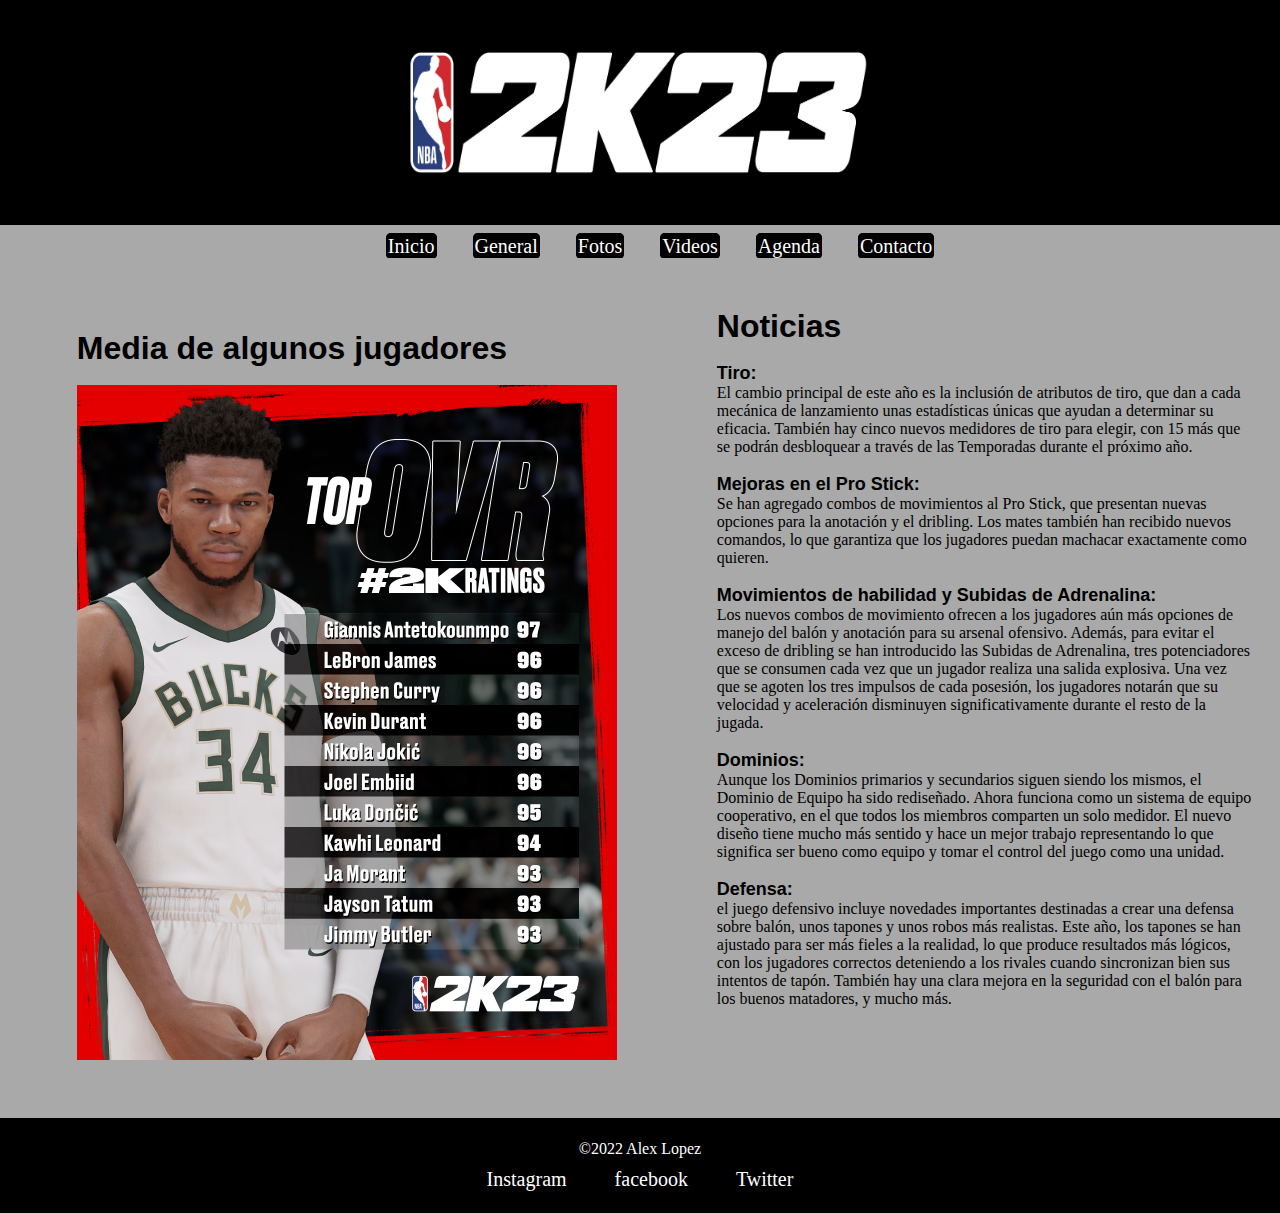
<file: index.html>
<!DOCTYPE html>
<html lang="es">
    <head>
        <title>NBA2K23</title>
        <meta charset="UTF-8">
        <meta name="author" content="Alex Lopez">
        <meta name="description" content="NBA 2K23">
        <meta name="keywords" content="NBA2K23">
        <link rel="stylesheet" type="text/css" href="./css/common.css">
        <link rel="stylesheet" type="text/css" href="./css/index.css">
    </head>
    <body>
        <header class="col-12">
            
        </header>

        <nav class="col-12">
            <ul>
            <li><a class="nav" href="./index.html">Inicio</a></li>
            <li><a class="nav"  href="./web/general.html">General</a></li>
            <li><a class="nav"  href="./web/fotos.html">Fotos</a></li>
            <li><a class="nav"  href="./web/video.html">Videos</a></li>
            <li><a class="nav"  href="./web/agenda.html">Agenda</a></li>
            <li><a class="nav" href="./web/contacto.html">Contacto</a></li>
            </ul> 
        </nav>

            <main>

            <aside class="col-12 col-lg-6">
                <h2>Media de algunos jugadores</h2>
                <br>
                <img src="./img/img_medias.jpg_large" alt="medias de Jugadores">
            </aside>

            <article class="col-12 col-lg-6">
                <h2>Noticias</h2>
                <br>
                <section>
                <h3>Tiro:</h3>
                <p>El cambio principal de este año es la inclusión de atributos de tiro, que dan a cada mecánica de lanzamiento unas estadísticas únicas que ayudan a determinar su eficacia. También hay cinco nuevos medidores de tiro para elegir, con 15 más que se podrán desbloquear a través de las Temporadas durante el próximo año.</p>
                </section>
                <br>
                <section>
                <h3>Mejoras en el Pro Stick:</h3>
                <p>Se han agregado combos de movimientos al Pro Stick, que presentan nuevas opciones para la anotación y el dribling. Los mates también han recibido nuevos comandos, lo que garantiza que los jugadores puedan machacar exactamente como quieren.</p>
                </section>
                <br>
                <section>
                <h3>Movimientos de habilidad y Subidas de Adrenalina:</h3>
                <p>Los nuevos combos de movimiento ofrecen a los jugadores aún más opciones de manejo del balón y anotación para su arsenal ofensivo. Además, para evitar el exceso de dribling se han introducido las Subidas de Adrenalina, tres potenciadores que se consumen cada vez que un jugador realiza una salida explosiva. Una vez que se agoten los tres impulsos de cada posesión, los jugadores notarán que su velocidad y aceleración disminuyen significativamente durante el resto de la jugada.</p>    
                </section>
                <br>
                <section>
                <h3>Dominios:</h3>
                <p>Aunque los Dominios primarios y secundarios siguen siendo los mismos, el Dominio de Equipo ha sido rediseñado. Ahora funciona como un sistema de equipo cooperativo, en el que todos los miembros comparten un solo medidor. El nuevo diseño tiene mucho más sentido y hace un mejor trabajo representando lo que significa ser bueno como equipo y tomar el control del juego como una unidad.</p>
                </section>
                <br>
                <section>
                <h3>Defensa:</h3>
                <p>el juego defensivo incluye novedades importantes destinadas a crear una defensa sobre balón, unos tapones y unos robos más realistas. Este año, los tapones se han ajustado para ser más fieles a la realidad, lo que produce resultados más lógicos, con los jugadores correctos deteniendo a los rivales cuando sincronizan bien sus intentos de tapón. También hay una clara mejora en la seguridad con el balón para los buenos matadores, y mucho más.</p>    
                </section>
                <br>
            </article>

           
            </main>

            <footer class="col-12">
                <p>&#169;2022 Alex Lopez</p>
                <a class="footer" href="https://www.instagram.com/nba2k/" target="_blank">Instagram</a>
                <a class="footer" href="https://es-la.facebook.com/2KGamesAsia/" target="_blank">facebook</a>
                <a class="footer" href="https://www.google.com/url?sa=t&rct=j&q=&esrc=s&source=web&cd=&ved=2ahUKEwjUgcahvb_6AhUC04UKHXhHDwIQ6F56BAgJEAE&url=https%3A%2F%2Ftwitter.com%2FNBA2K%3Fref_src%3Dtwsrc%255Egoogle%257Ctwcamp%255Eserp%257Ctwgr%255Eauthor&usg=AOvVaw01wiUWWlbplTkBnt3sFo07" target="_blank">Twitter</a>
            </footer>
    </body>
</html>
</file>
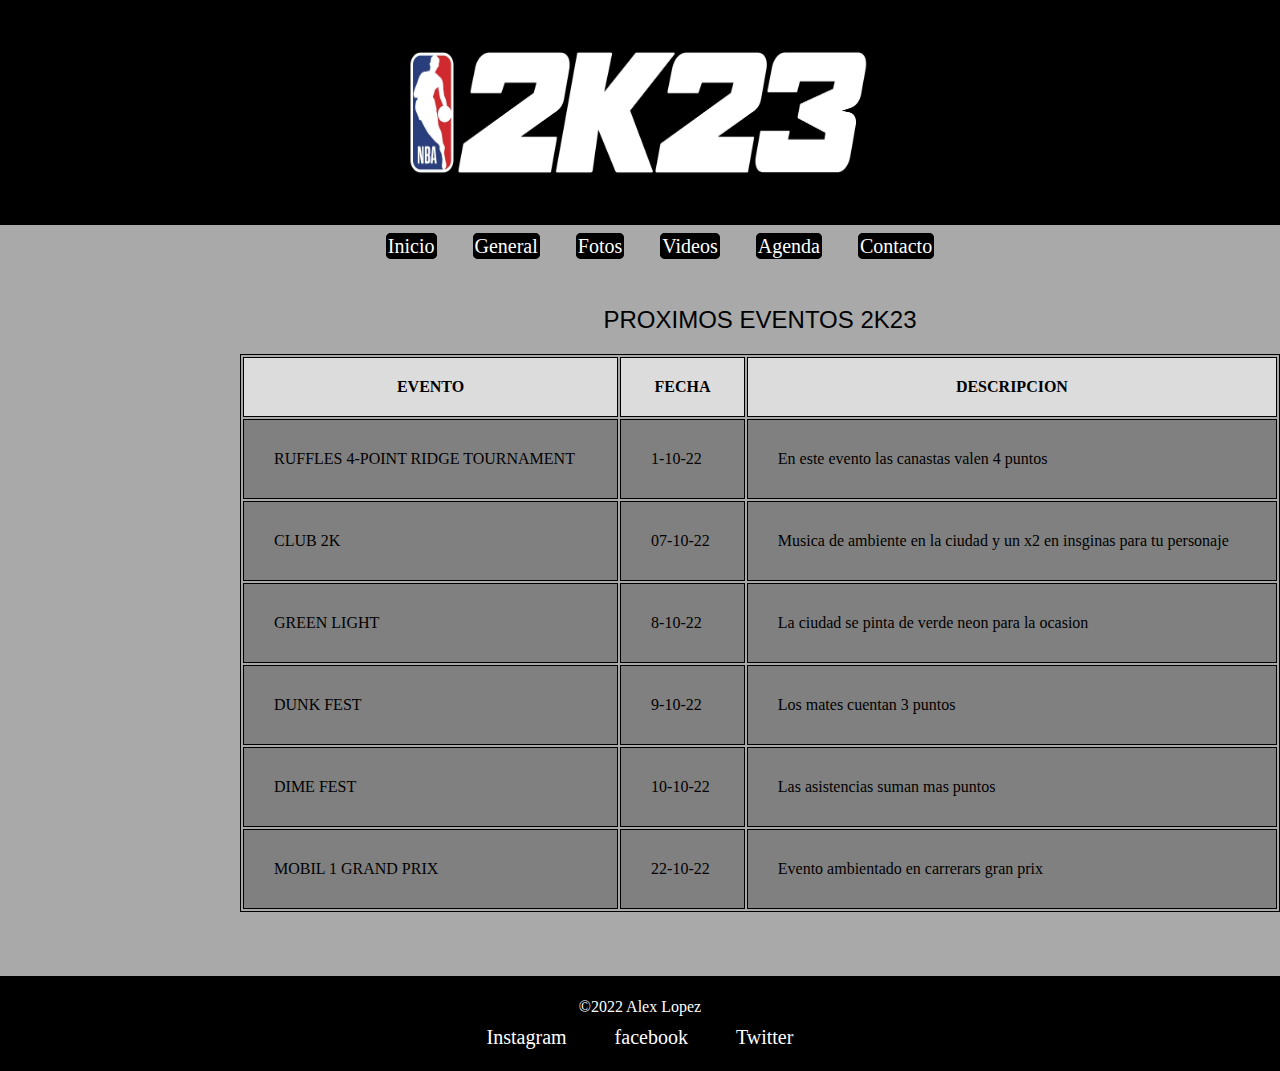
<file: web/agenda.html>
<!DOCTYPE html>
<html lang="es">
    <head>
        <title>Agenda</title>
        <meta charset="UTF-8">
        <meta name="author" content="Alex Lopez">
        <meta name="description" content="NBA 2K23">
        <meta name="keywords" content="NBA2K23">
        <link rel="stylesheet" type="text/css" href="../css/common.css">
        <link rel="stylesheet" type="text/css" href="../css/agenda.css">
    </head>
    <body>
        <header>
            
        </header>

        <nav>
            <ul>
            <li><a class="nav" href="../index.html">Inicio</a></li>
            <li><a class="nav"  href="../web/general.html">General</a></li>
            <li><a class="nav"  href="../web/fotos.html">Fotos</a></li>
            <li><a class="nav"  href="../web/video.html">Videos</a></li>
            <li><a class="nav"  href="../web/agenda.html">Agenda</a></li>
            <li><a class="nav" href="../web/contacto.html">Contacto</a></li>
            </ul> 
        </nav>

            <main>
                <table>
                    <caption>PROXIMOS EVENTOS 2K23</caption>
                    <tr>
                        <th>EVENTO</th>
                        <th>FECHA</th>
                        <th>DESCRIPCION</th>
                    </tr>

                    <tr>
                        <td>RUFFLES 4-POINT RIDGE TOURNAMENT</td>
                        <td>1-10-22</td>
                        <td>En este evento las canastas valen 4 puntos</td>
                    </tr>

                    <tr>
                        <td>CLUB 2K</td>
                        <td>07-10-22</td>
                        <td>Musica de ambiente en la ciudad y un x2 en insginas para tu personaje</td>
                    </tr>

                    <tr>
                        <td>GREEN LIGHT</td>
                        <td>8-10-22</td>
                        <td>La ciudad se pinta de verde neon para la ocasion</td>
                    </tr>

                    <tr>
                        <td>DUNK FEST</td>
                        <td>9-10-22</td>
                        <td>Los mates cuentan 3 puntos</td>
                    </tr>

                    <tr>
                        <td>DIME FEST</td>
                        <td>10-10-22</td>
                        <td>Las asistencias suman mas puntos</td>
                    </tr>

                    <tr>
                        <td>MOBIL 1 GRAND PRIX</td>
                        <td>22-10-22</td>
                        <td>Evento ambientado en carrerars gran prix</td>
                    </tr>
                </table>
            </main>

            <footer>
                <p>&#169;2022 Alex Lopez</p>
                <a class="footer" href="https://www.instagram.com/nba2k/" target="_blank">Instagram</a>
                <a class="footer" href="https://es-la.facebook.com/2KGamesAsia/" target="_blank">facebook</a>
                <a class="footer" href="https://www.google.com/url?sa=t&rct=j&q=&esrc=s&source=web&cd=&ved=2ahUKEwjUgcahvb_6AhUC04UKHXhHDwIQ6F56BAgJEAE&url=https%3A%2F%2Ftwitter.com%2FNBA2K%3Fref_src%3Dtwsrc%255Egoogle%257Ctwcamp%255Eserp%257Ctwgr%255Eauthor&usg=AOvVaw01wiUWWlbplTkBnt3sFo07" target="_blank">Twitter</a>
            </footer>
            
        </body>
    </html>
</file>
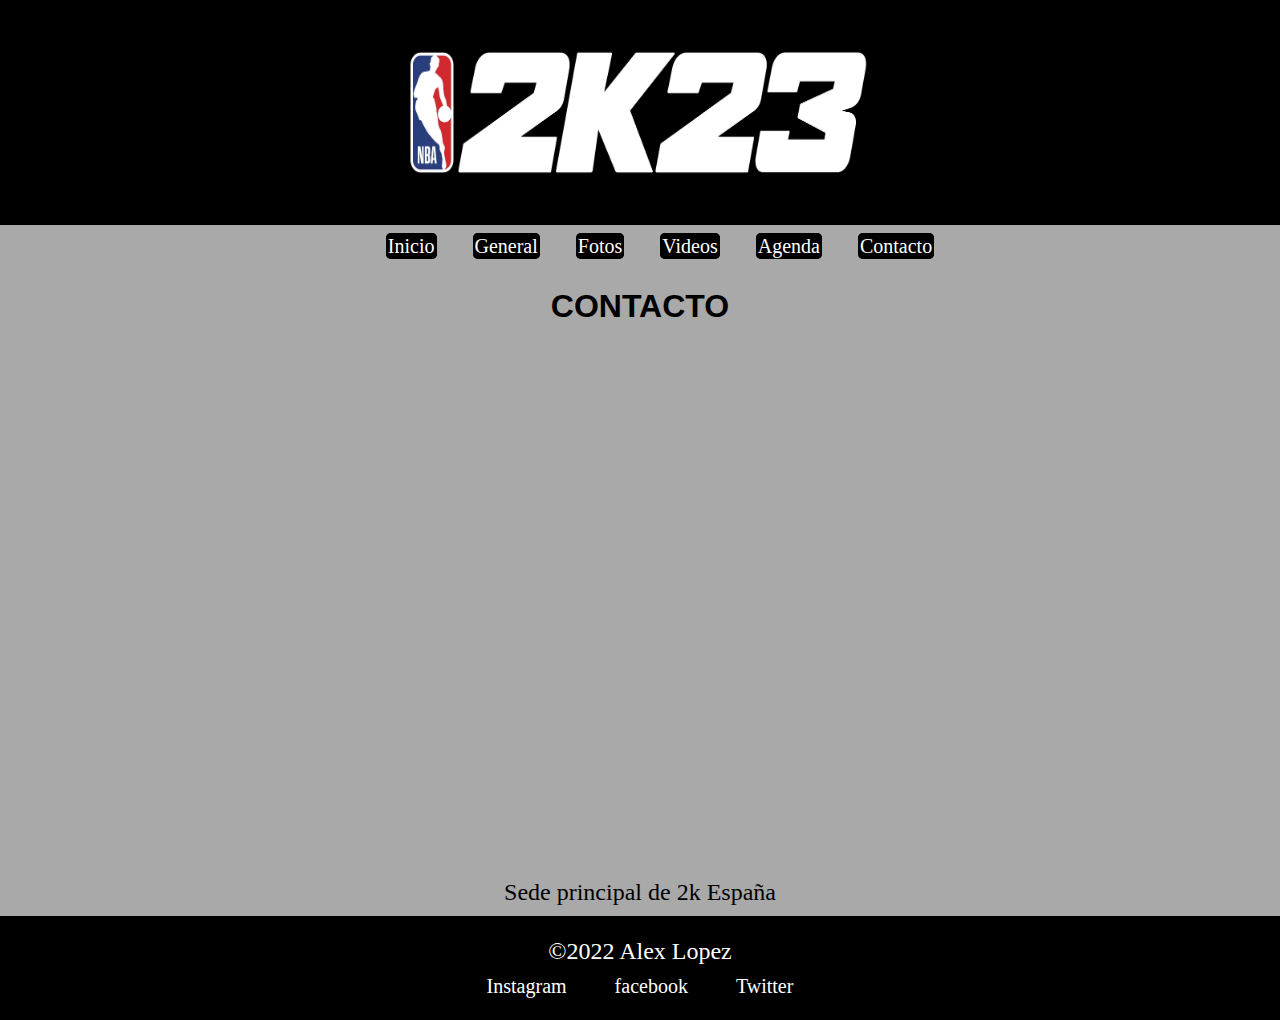
<file: web/contacto.html>
<!DOCTYPE html>
<html lang="es">
    <head>
        <title>Contacte</title>
        <meta charset="UTF-8">
        <meta name="author" content="Alex Lopez">
        <meta name="description" content="NBA 2K23">
        <meta name="keywords" content="NBA2K23">
        <link rel="stylesheet" type="text/css" href="../css/common.css">
        <link rel="stylesheet" type="text/css" href="../css/contacto.css">
    </head>
    <body>
        <header>
            
        </header>

        <nav>
            <ul>
            <li><a class="nav" href="../index.html">Inicio</a></li>
            <li><a class="nav"  href="../web/general.html">General</a></li>
            <li><a class="nav"  href="../web/fotos.html">Fotos</a></li>
            <li><a class="nav"  href="../web/video.html">Videos</a></li>
            <li><a class="nav"  href="../web/agenda.html">Agenda</a></li>
            <li><a class="nav" href="../web/contacto.html">Contacto</a></li>
            </ul> 
        </nav>

            <main>
            <h2>CONTACTO</h2>
            <iframe src="https://www.google.com/maps/embed?pb=!1m18!1m12!1m3!1d3034.9766004837693!2d-3.6351831490996394!3d40.4757826792571!2m3!1f0!2f0!3f0!3m2!1i1024!2i768!4f13.1!3m3!1m2!1s0xd422fccc5ad9acd%3A0xf84a089af717e6d!2s2K%20Games%20Madrid!5e0!3m2!1ses!2ses!4v1664644877401!5m2!1ses!2ses" style="border:0;"></iframe>
            <p>Sede principal de 2k España</p>
            </main>

            <footer>
                <p>&#169;2022 Alex Lopez</p>
                <a class="footer" href="https://www.instagram.com/nba2k/" target="_blank">Instagram</a>
                <a class="footer" href="https://es-la.facebook.com/2KGamesAsia/" target="_blank">facebook</a>
                <a class="footer" href="https://www.google.com/url?sa=t&rct=j&q=&esrc=s&source=web&cd=&ved=2ahUKEwjUgcahvb_6AhUC04UKHXhHDwIQ6F56BAgJEAE&url=https%3A%2F%2Ftwitter.com%2FNBA2K%3Fref_src%3Dtwsrc%255Egoogle%257Ctwcamp%255Eserp%257Ctwgr%255Eauthor&usg=AOvVaw01wiUWWlbplTkBnt3sFo07" target="_blank">Twitter</a>
            </footer>
            
        </body>
    </html>
</file>
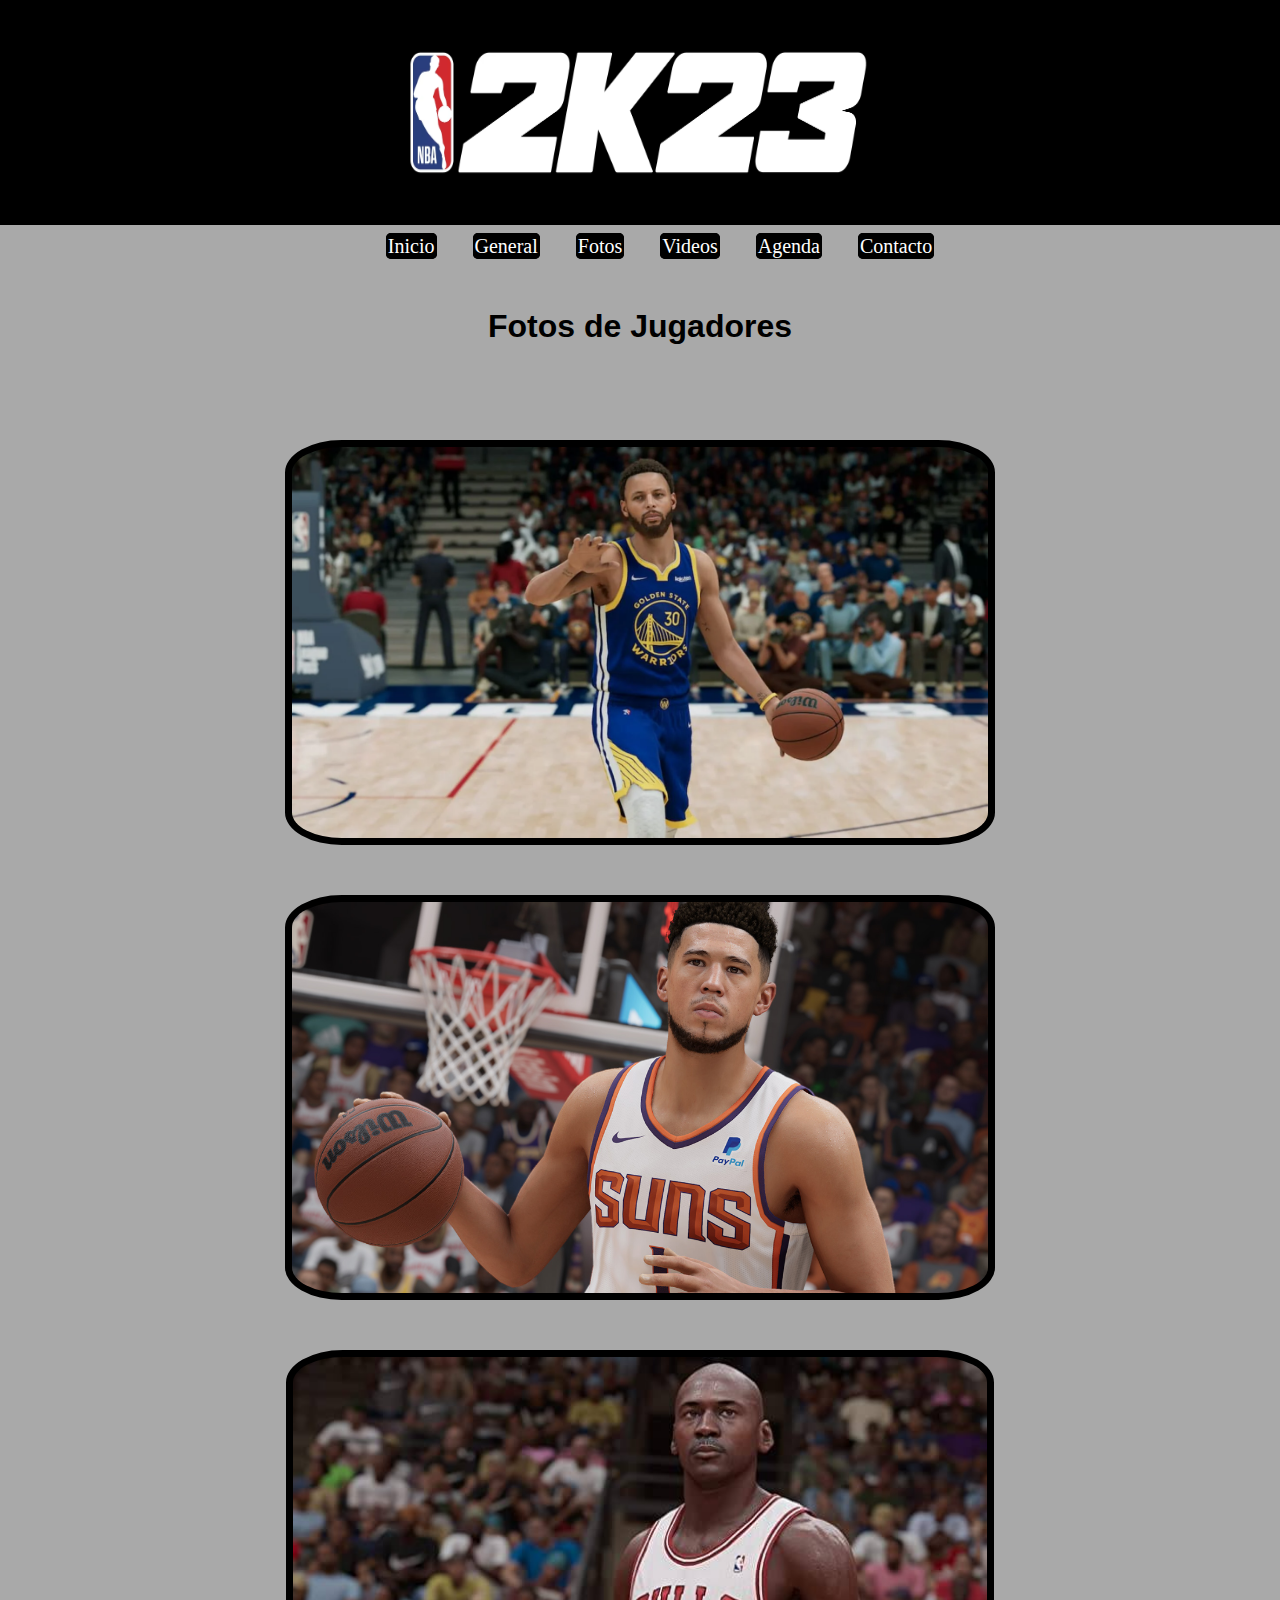
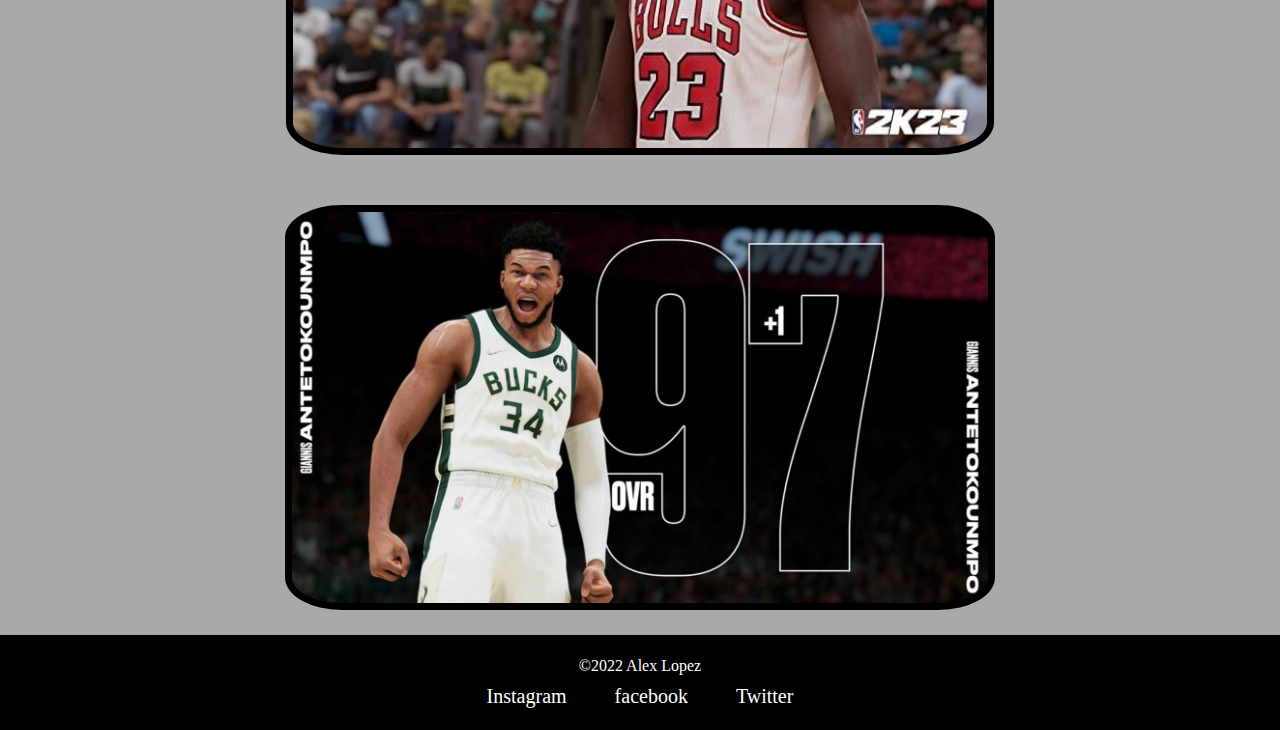
<file: web/fotos.html>
<!DOCTYPE html>
<html lang="es">
    <head>
        <title>Fotos</title>
        <meta charset="UTF-8">
        <meta name="author" content="Alex Lopez">
        <meta name="description" content="NBA 2K23">
        <meta name="keywords" content="NBA2K23">
        <link rel="stylesheet" type="text/css" href="../css/common.css">
        <link rel="stylesheet" type="text/css" href="../css/fotos.css">
    </head>
    <body>
        <header>
            
        </header>

        <nav>
            <ul>
            <li><a class="nav" href="../index.html">Inicio</a></li>
            <li><a class="nav"  href="../web/general.html">General</a></li>
            <li><a class="nav"  href="../web/fotos.html">Fotos</a></li>
            <li><a class="nav"  href="../web/video.html">Videos</a></li>
            <li><a class="nav"  href="../web/agenda.html">Agenda</a></li>
            <li><a class="nav" href="../web/contacto.html">Contacto</a></li>
            </ul> 
        </nav>

            <main>
                <h1>Fotos de Jugadores</h1>

                <section>
                <br>
                <img id="img1" src="../img/curry2.png" alt="curry">
                <br>
                <br>
                <img id="img2" src="../img/devin.png" alt="antentokoumpo">
                <br>
                <br>
                <img id="img3" src="../img/jordan.jpg" alt="jordan">
                <br>
                <br>
                <img id="img4" src="../img/giannis.jpg" alt="devin">
                <br>
                <br>
                </section>                
            </main>

            <footer>
                <p>&#169;2022 Alex Lopez</p>
                <a class="footer" href="https://www.instagram.com/nba2k/" target="_blank">Instagram</a>
                <a class="footer" href="https://es-la.facebook.com/2KGamesAsia/" target="_blank">facebook</a>
                <a class="footer" href="https://www.google.com/url?sa=t&rct=j&q=&esrc=s&source=web&cd=&ved=2ahUKEwjUgcahvb_6AhUC04UKHXhHDwIQ6F56BAgJEAE&url=https%3A%2F%2Ftwitter.com%2FNBA2K%3Fref_src%3Dtwsrc%255Egoogle%257Ctwcamp%255Eserp%257Ctwgr%255Eauthor&usg=AOvVaw01wiUWWlbplTkBnt3sFo07" target="_blank">Twitter</a>
            </footer>
        </body>
    </html>
</file>
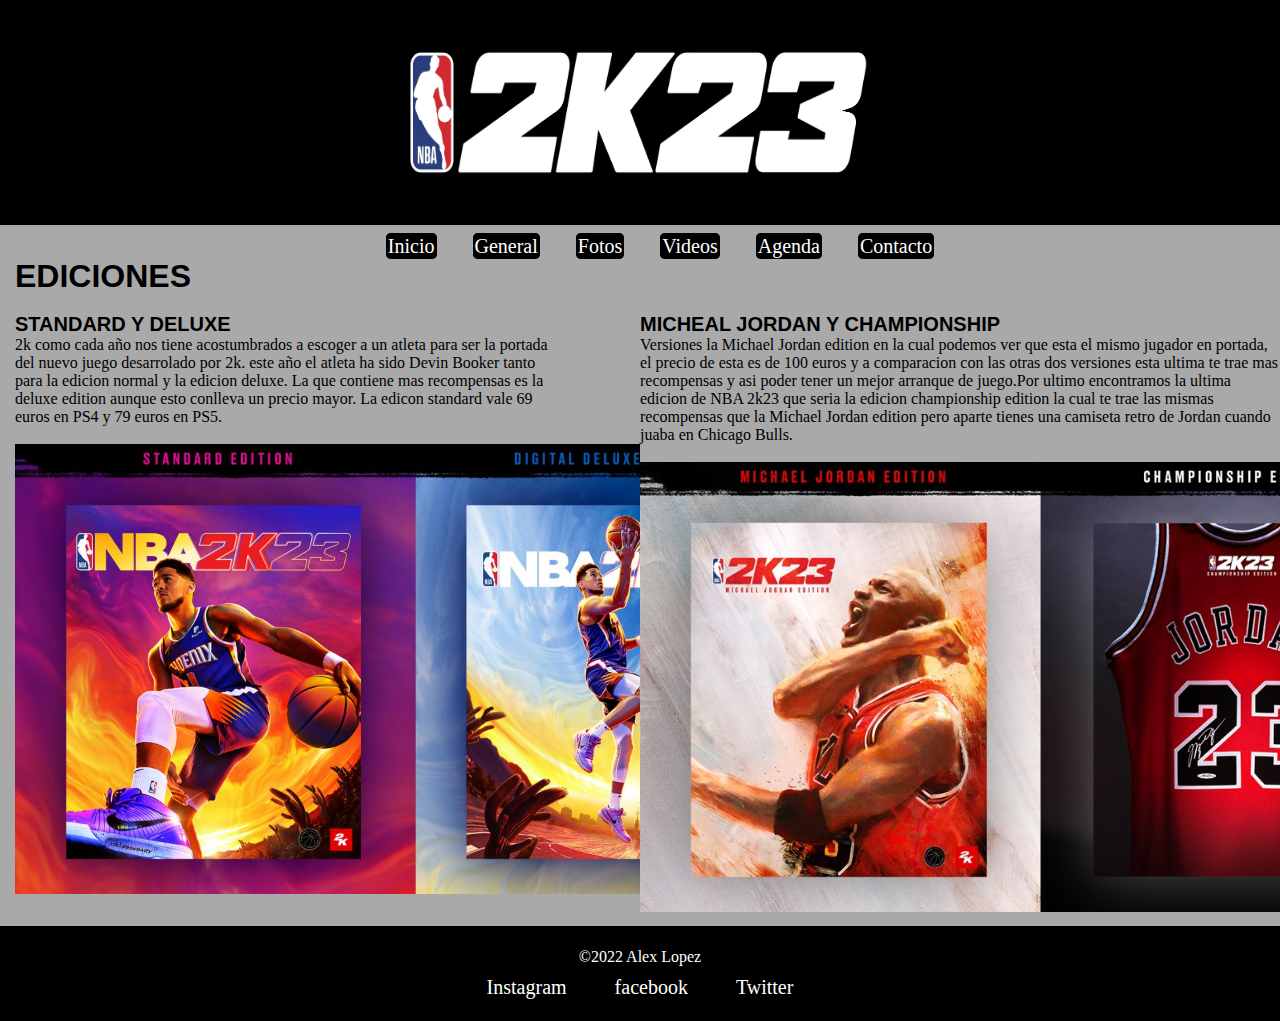
<file: web/general.html>
<!DOCTYPE html>
<html lang="es">
    <head>
        <title>Info General</title>
        <meta charset="UTF-8">
        <meta name="author" content="Alex Lopez">
        <meta name="description" content="NBA 2K23">
        <meta name="keywords" content="NBA2K23">
        <link rel="stylesheet" type="text/css" href="../css/common.css">
        <link rel="stylesheet" type="text/css" href="../css/general.css">
    </head>
    <body>
        <header>
           
        </header>

        <nav>
            <ul>
            <li><a class="nav" href="../index.html">Inicio</a></li>
            <li><a class="nav"  href="../web/general.html">General</a></li>
            <li><a class="nav"  href="../web/fotos.html">Fotos</a></li>
            <li><a class="nav"  href="../web/video.html">Videos</a></li>
            <li><a class="nav"  href="../web/agenda.html">Agenda</a></li>
            <li><a class="nav" href="../web/contacto.html">Contacto</a></li>
            </ul> 
        </nav>

            <main>
                <h1>EDICIONES</h1>
                <br>
                <section class="col-lg-6" id="section1">
                <h2>STANDARD Y DELUXE</h2>
                <p> 
                    2k como cada año nos tiene acostumbrados a escoger a un atleta para ser la portada del nuevo juego desarrolado por 2k.
                    este año el atleta ha sido Devin Booker tanto para la edicion normal y la edicion deluxe. La que contiene mas 
                    recompensas es la deluxe edition aunque esto conlleva un precio mayor. La edicon standard vale 69 euros en PS4 y 
                    79 euros en PS5.
                </p>
                <br>
                <img src="../img/devin_portada" alt="portada standard/deluxe">
                </section>
        

                <section class="col-lg-6" id="section2">
                <h2>MICHEAL JORDAN Y CHAMPIONSHIP</h2>
                <p>
                    Versiones la Michael Jordan edition en la cual podemos ver que esta el mismo jugador en portada, el precio de esta es de 100 euros y a comparacion con las otras dos versiones 
                    esta ultima te trae mas recompensas y asi poder tener un mejor arranque de juego.Por ultimo encontramos la ultima edicion de NBA 2k23 que seria la edicion championship edition
                    la cual te trae las mismas recompensas que la Michael Jordan edition pero aparte tienes una camiseta retro de Jordan cuando juaba en Chicago Bulls.
                </p>
                <br>
                <img src="../img/jordam_portada" alt="jordam_portada">
                </section>
                

            </main>

            <footer>
                <p>&#169;2022 Alex Lopez</p>
                <a class="footer" href="https://www.instagram.com/nba2k/" target="_blank">Instagram</a>
                <a class="footer" href="https://es-la.facebook.com/2KGamesAsia/" target="_blank">facebook</a>
                <a class="footer" href="https://www.google.com/url?sa=t&rct=j&q=&esrc=s&source=web&cd=&ved=2ahUKEwjUgcahvb_6AhUC04UKHXhHDwIQ6F56BAgJEAE&url=https%3A%2F%2Ftwitter.com%2FNBA2K%3Fref_src%3Dtwsrc%255Egoogle%257Ctwcamp%255Eserp%257Ctwgr%255Eauthor&usg=AOvVaw01wiUWWlbplTkBnt3sFo07" target="_blank">Twitter</a>
            </footer>

            </body>
        </html>
</file>
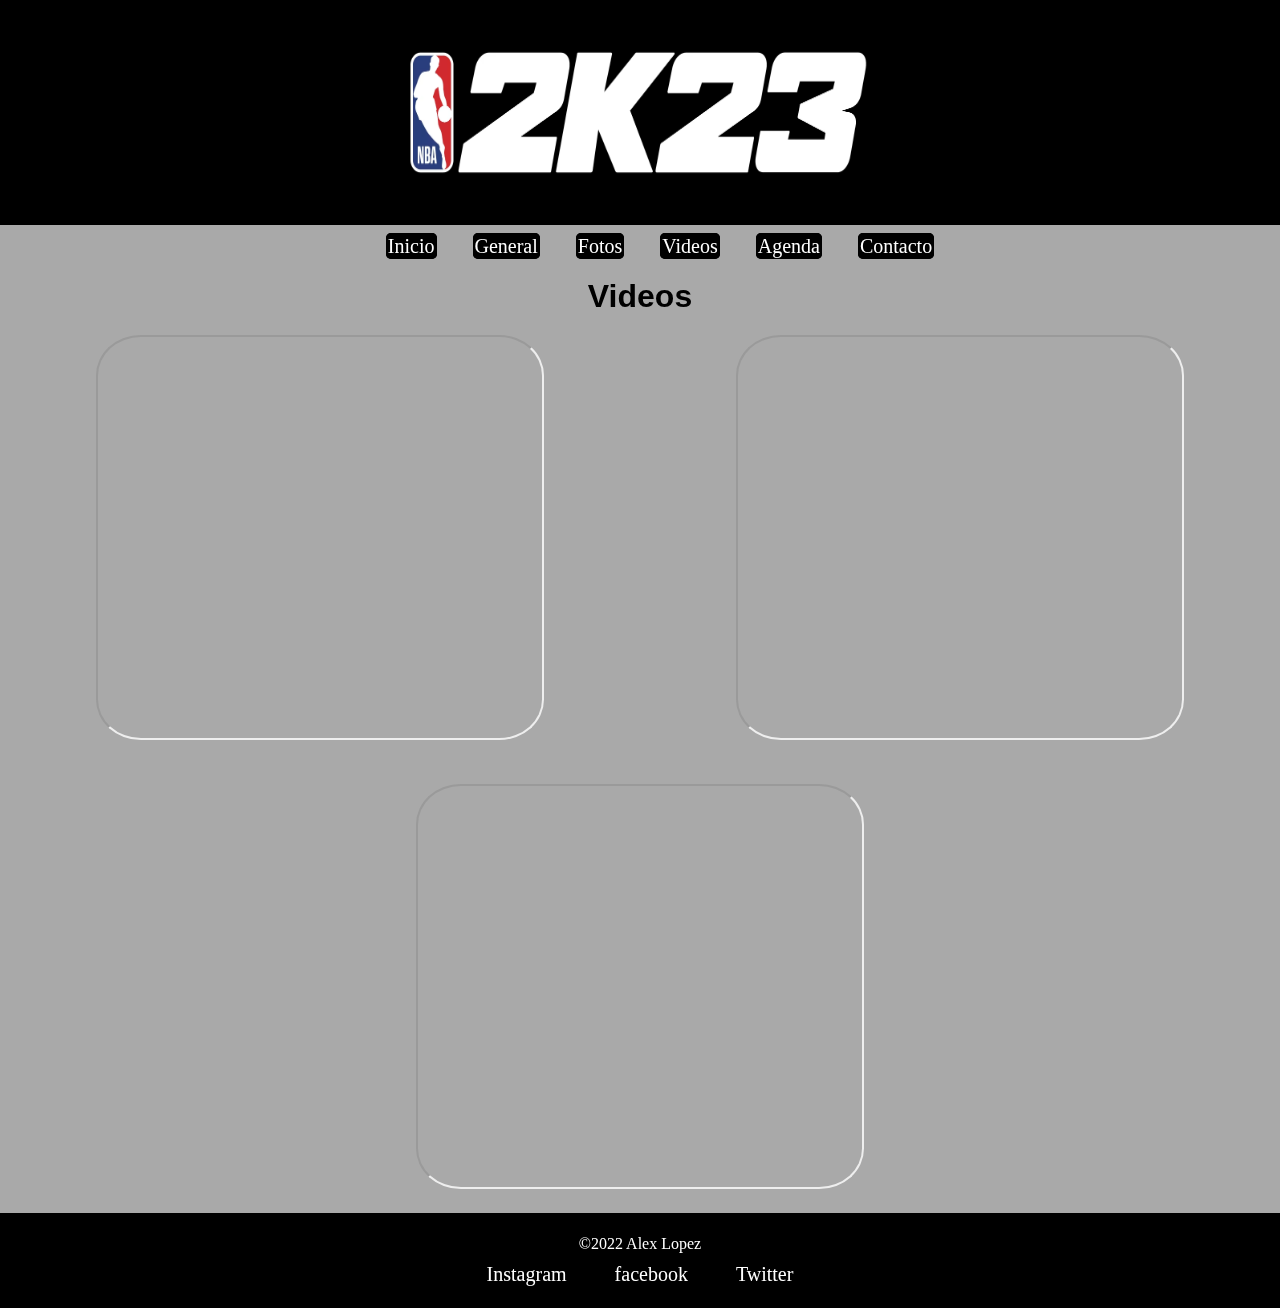
<file: web/video.html>
<!DOCTYPE html>
<html lang="es">
    <head>
        <title>Videos</title>
        <meta charset="UTF-8">
        <meta name="author" content="Alex Lopez">
        <meta name="description" content="NBA 2K23">
        <meta name="keywords" content="NBA2K23">
        <link rel="stylesheet" type="text/css" href="../css/common.css">
        <link rel="stylesheet" type="text/css" href="../css/videos.css">
    </head>
    <body>
        <header>
            
        </header>

        <nav>
            <ul>
            <li><a class="nav" href="../index.html">Inicio</a></li>
            <li><a class="nav"  href="../web/general.html">General</a></li>
            <li><a class="nav"  href="../web/fotos.html">Fotos</a></li>
            <li><a class="nav"  href="../web/video.html">Videos</a></li>
            <li><a class="nav"  href="../web/agenda.html">Agenda</a></li>
            <li><a class="nav" href="../web/contacto.html">Contacto</a></li>
            </ul> 
        </nav>

            <main>
                
                <h1>Videos</h1>
                <section class="col-lg-6 col-sm-12">
                    <iframe  src="https://www.youtube.com/embed/yWhbIeh19OQ" title="YouTube video player" ></iframe>
                </section>
    
                <section class=" col-lg-6 col-sm-12">
                    <iframe src="https://www.youtube.com/embed/kTQWdnei8gY" title="YouTube video player" ></iframe>
                </section>
                
                <section class=" col-lg-12 col-sm-12">
                    <iframe src="https://www.youtube.com/embed/2Iblunr7RT8" title="YouTube video player" ></iframe>
                </section>

            </main>

                <footer>
                    <p>&#169;2022 Alex Lopez</p>
                    <a class="footer" href="https://www.instagram.com/nba2k/" target="_blank">Instagram</a>
                    <a class="footer" href="https://es-la.facebook.com/2KGamesAsia/" target="_blank">facebook</a>
                    <a class="footer" href="https://www.google.com/url?sa=t&rct=j&q=&esrc=s&source=web&cd=&ved=2ahUKEwjUgcahvb_6AhUC04UKHXhHDwIQ6F56BAgJEAE&url=https%3A%2F%2Ftwitter.com%2FNBA2K%3Fref_src%3Dtwsrc%255Egoogle%257Ctwcamp%255Eserp%257Ctwgr%255Eauthor&usg=AOvVaw01wiUWWlbplTkBnt3sFo07" target="_blank">Twitter</a>
                </footer>
    </body>
</html>
</file>
<file: css/common.css>
*{
    margin: 0%;
    background-color: darkgrey;
}

h1{
    font-size: xx-large;
    font-family: 'Gill Sans', 'Gill Sans MT', Calibri, 'Trebuchet MS', sans-serif;
}

header{
    background-image: url(../img/img1.avif);
    background-position: center;
    height: 25vh;
    background-size: 40% 60%;
    background-repeat: no-repeat;
    background-color:black ;
}

nav{
    padding-top: 10px;
    text-align: center;
}

li{
    list-style: none;
    display: inline;
    margin: 1em;
}

.nav{
    border: 2px solid black;
    border-radius: 5px;
    background-color: black;
    color: white;
    text-decoration: none;
    font-size: 20px;
    
}

nav a:hover{
    color:dodgerblue ;
}

a:hover{ /*para las redes sociales*/
    color:dodgerblue ;
}

footer{
    text-align: center;
    padding: 20px;
    border: 2px solid black;
    background-color: black;
    clear: both;
}

footer p{
    margin-bottom: 10px;
    background-color: black;
    color: white;
    
}

.footer{
    border: 2px solid black;
    border-radius: 5px;
    background-color: black;
    color: white;
    text-decoration: none;
    font-size: 20px;
}

footer a{
    margin: 1em;
    
}


*{
    box-sizing: border-box;
}

[class*="col-"] {
    float: left;
}

.row::after{
    content: "";
    clear: both;
    display: table;
}

.col-12 {width: 100%;}
</file>
<file: css/index.css>
h2{
    font-size: xx-large;
    font-family: 'Gill Sans', 'Gill Sans MT', Calibri, 'Trebuchet MS', sans-serif;
    color: black;
}

h3{
    font-size: large;
    font-family: 'Gill Sans', 'Gill Sans MT', Calibri, 'Trebuchet MS', sans-serif;
    color: black;
}

aside img{
    height: 75vh;
    width: auto;
}

aside{
    float: left;
    padding-top: 8vh;
    padding-left: 6vw;
    margin-bottom: 6vh;
}

article{
    padding-top: 50px;
    padding-right: 3vh;
    padding-left: 6vw;
}

*{
    box-sizing: border-box;
}

[class*="col-"] {
    float: left;
}

.row::after{
    content: "";
    clear: both;
    display: table;
}

.col-1 {width: 8.33%;}
.col-2 {width: 16.66%;}
.col-3 {width: 25%;}
.col-4 {width: 33.33%;}
.col-5 {width: 41.66%;}
.col-6 {width: 50%;}
.col-7 {width: 58.33%;}
.col-8 {width: 66.66%;}
.col-9 {width: 75%;}
.col-10 {width: 83.33%;}
.col-11 {width: 91.66%;}
.col-12 {width: 100%;}

/* Extra small devices (phones, 600px and down) */
@media only screen and (max-width: 600px) {
    .col-xs-1 {width: 8.33%;}
    .col-xs-2 {width: 16.66%;}
    .col-xs-3 {width: 25%;}
    .col-xs-4 {width: 33.33%;}
    .col-xs-5 {width: 41.66%;}
    .col-xs-6 {width: 50%;}
    .col-xs-7 {width: 58.33%;}
    .col-xs-8 {width: 66.66%;}
    .col-xs-9 {width: 75%;}
    .col-xs-10 {width: 83.33%;}
    .col-xs-11 {width: 91.66%;}
    .col-xs-12 {width: 100%;}
}

/* Small devices (portrait tablets and large phones, 600px and up) */
@media only screen and (min-width: 600px) {
    .col-sm-1 {width: 8.33%;}
    .col-sm-2 {width: 16.66%;}
    .col-sm-3 {width: 25%;}
    .col-sm-4 {width: 33.33%;}
    .col-sm-5 {width: 41.66%;}
    .col-sm-6 {width: 50%;}
    .col-sm-7 {width: 58.33%;}
    .col-sm-8 {width: 66.66%;}
    .col-sm-9 {width: 75%;}
    .col-sm-10 {width: 83.33%;}
    .col-sm-11 {width: 91.66%;}
    .col-sm-12 {width: 100%;}
}
  
/* Medium devices (landscape tablets, 768px and up) */
@media only screen and (min-width: 768px) {
    .col-md-1 {width: 8.33%;}
    .col-md-2 {width: 16.66%;}
    .col-md-3 {width: 25%;}
    .col-md-4 {width: 33.33%;}
    .col-md-5 {width: 41.66%;}
    .col-md-6 {width: 50%;}
    .col-md-7 {width: 58.33%;}
    .col-md-8 {width: 66.66%;}
    .col-md-9 {width: 75%;}
    .col-md-10 {width: 83.33%;}
    .col-md-11 {width: 91.66%;}
    .col-md-12 {width: 100%;}
}
  
/* Large devices (laptops/desktops, 992px and up) */
@media only screen and (min-width: 992px) {
    .col-lg-1 {width: 8.33%;}
    .col-lg-2 {width: 16.66%;}
    .col-lg-3 {width: 25%;}
    .col-lg-4 {width: 33.33%;}
    .col-lg-5 {width: 41.66%;}
    .col-lg-6 {width: 50%;}
    .col-lg-7 {width: 58.33%;}
    .col-lg-8 {width: 66.66%;}
    .col-lg-9 {width: 75%;}
    .col-lg-10 {width: 83.33%;}
    .col-lg-11 {width: 91.66%;}
    .col-lg-12 {width: 100%;}
}
  
  /* Extra large devices (large laptops and desktops, 1200px and up) */
@media only screen and (min-width: 1200px) {
    .col-xl-1 {width: 8.33%;}
    .col-xl-2 {width: 16.66%;}
    .col-xl-3 {width: 25%;}
    .col-xl-4 {width: 33.33%;}
    .col-xl-5 {width: 41.66%;}
    .col-xl-6 {width: 50%;}
    .col-xl-7 {width: 58.33%;}
    .col-xl-8 {width: 66.66%;}
    .col-xl-9 {width: 75%;}
    .col-xl-10 {width: 83.33%;}
    .col-xl-11 {width: 91.66%;}
    .col-xl-12 {width: 100%;}
}
</file>
<file: css/agenda.css>
caption{
    font-size: x-large;
    font-family: 'Gill Sans', 'Gill Sans MT', 'Calibri', 'Trebuchet MS', sans-serif;
    margin-bottom: 20px;
}

table{
    border: 1px solid black;
    margin-left: 15em;
    margin-top: 3em;
    margin-bottom: 4em; 
    width: 65em;
}


th{
    border: 1px solid black;
    background-color:gainsboro;
    padding: 20px;
}

td{
    border: 1px solid black;
    background-color: grey;
    padding: 30px;
}


*{
    box-sizing: border-box;
}

[class*="col-"] {
    float: left;
}

.row::after{
    content: "";
    clear: both;
    display: table;
}

.col-1 {width: 8.33%;}
.col-2 {width: 16.66%;}
.col-3 {width: 25%;}
.col-4 {width: 33.33%;}
.col-5 {width: 41.66%;}
.col-6 {width: 50%;}
.col-7 {width: 58.33%;}
.col-8 {width: 66.66%;}
.col-9 {width: 75%;}
.col-10 {width: 83.33%;}
.col-11 {width: 91.66%;}
.col-12 {width: 100%;}

/* Extra small devices (phones, 600px and down) */
@media only screen and (max-width: 600px) {
    .col-xs-1 {width: 8.33%;}
    .col-xs-2 {width: 16.66%;}
    .col-xs-3 {width: 25%;}
    .col-xs-4 {width: 33.33%;}
    .col-xs-5 {width: 41.66%;}
    .col-xs-6 {width: 50%;}
    .col-xs-7 {width: 58.33%;}
    .col-xs-8 {width: 66.66%;}
    .col-xs-9 {width: 75%;}
    .col-xs-10 {width: 83.33%;}
    .col-xs-11 {width: 91.66%;}
    .col-xs-12 {width: 100%;}
    table{
        width: 10em;
    }
    
    th{
        color: grey;
    }

    td{
        color: gainsboro;
    }
}

/* Small devices (portrait tablets and large phones, 600px and up) */
@media only screen and (min-width: 600px) {
    .col-sm-1 {width: 8.33%;}
    .col-sm-2 {width: 16.66%;}
    .col-sm-3 {width: 25%;}
    .col-sm-4 {width: 33.33%;}
    .col-sm-5 {width: 41.66%;}
    .col-sm-6 {width: 50%;}
    .col-sm-7 {width: 58.33%;}
    .col-sm-8 {width: 66.66%;}
    .col-sm-9 {width: 75%;}
    .col-sm-10 {width: 83.33%;}
    .col-sm-11 {width: 91.66%;}
    .col-sm-12 {width: 100%;}
}
  
/* Medium devices (landscape tablets, 768px and up) */
@media only screen and (min-width: 768px) {
    .col-md-1 {width: 8.33%;}
    .col-md-2 {width: 16.66%;}
    .col-md-3 {width: 25%;}
    .col-md-4 {width: 33.33%;}
    .col-md-5 {width: 41.66%;}
    .col-md-6 {width: 50%;}
    .col-md-7 {width: 58.33%;}
    .col-md-8 {width: 66.66%;}
    .col-md-9 {width: 75%;}
    .col-md-10 {width: 83.33%;}
    .col-md-11 {width: 91.66%;}
    .col-md-12 {width: 100%;}
    
}
  
/* Large devices (laptops/desktops, 992px and up) */
@media only screen and (min-width: 992px) {
    .col-lg-1 {width: 8.33%;}
    .col-lg-2 {width: 16.66%;}
    .col-lg-3 {width: 25%;}
    .col-lg-4 {width: 33.33%;}
    .col-lg-5 {width: 41.66%;}
    .col-lg-6 {width: 50%;}
    .col-lg-7 {width: 58.33%;}
    .col-lg-8 {width: 66.66%;}
    .col-lg-9 {width: 75%;}
    .col-lg-10 {width: 83.33%;}
    .col-lg-11 {width: 91.66%;}
    .col-lg-12 {width: 100%;}
}
  
  /* Extra large devices (large laptops and desktops, 1200px and up) */
@media only screen and (min-width: 1200px) {
    .col-xl-1 {width: 8.33%;}
    .col-xl-2 {width: 16.66%;}
    .col-xl-3 {width: 25%;}
    .col-xl-4 {width: 33.33%;}
    .col-xl-5 {width: 41.66%;}
    .col-xl-6 {width: 50%;}
    .col-xl-7 {width: 58.33%;}
    .col-xl-8 {width: 66.66%;}
    .col-xl-9 {width: 75%;}
    .col-xl-10 {width: 83.33%;}
    .col-xl-11 {width: 91.66%;}
    .col-xl-12 {width: 100%;}
}
</file>
<file: css/contacto.css>
main{
    text-align: center;
    margin-top: 30px;
}

h2{
    font-size: xx-large;
    font-family: 'Gill Sans', 'Gill Sans MT', Calibri, 'Trebuchet MS', sans-serif;
}

p{
    font-size: x-large;
    margin-bottom: 10px;
}

iframe{
    border-radius: 10px;   
    margin-top: 10px;
    width: 70%; 
    height: 60vh;
}

*{
    box-sizing: border-box;
}

[class*="col-"] {
    float: left;
}

.row::after{
    content: "";
    clear: both;
    display: table;
}

.col-1 {width: 8.33%;}
.col-2 {width: 16.66%;}
.col-3 {width: 25%;}
.col-4 {width: 33.33%;}
.col-5 {width: 41.66%;}
.col-6 {width: 50%;}
.col-7 {width: 58.33%;}
.col-8 {width: 66.66%;}
.col-9 {width: 75%;}
.col-10 {width: 83.33%;}
.col-11 {width: 91.66%;}
.col-12 {width: 100%;}

/* Extra small devices (phones, 600px and down) */
@media only screen and (max-width: 600px) {
    .col-xs-1 {width: 8.33%;}
    .col-xs-2 {width: 16.66%;}
    .col-xs-3 {width: 25%;}
    .col-xs-4 {width: 33.33%;}
    .col-xs-5 {width: 41.66%;}
    .col-xs-6 {width: 50%;}
    .col-xs-7 {width: 58.33%;}
    .col-xs-8 {width: 66.66%;}
    .col-xs-9 {width: 75%;}
    .col-xs-10 {width: 83.33%;}
    .col-xs-11 {width: 91.66%;}
    .col-xs-12 {width: 100%;}
    iframe{
        border-radius: 100px;
    }
}

/* Small devices (portrait tablets and large phones, 600px and up) */
@media only screen and (min-width: 600px) {
    .col-sm-1 {width: 8.33%;}
    .col-sm-2 {width: 16.66%;}
    .col-sm-3 {width: 25%;}
    .col-sm-4 {width: 33.33%;}
    .col-sm-5 {width: 41.66%;}
    .col-sm-6 {width: 50%;}
    .col-sm-7 {width: 58.33%;}
    .col-sm-8 {width: 66.66%;}
    .col-sm-9 {width: 75%;}
    .col-sm-10 {width: 83.33%;}
    .col-sm-11 {width: 91.66%;}
    .col-sm-12 {width: 100%;}
}
  
/* Medium devices (landscape tablets, 768px and up) */
@media only screen and (min-width: 768px) {
    .col-md-1 {width: 8.33%;}
    .col-md-2 {width: 16.66%;}
    .col-md-3 {width: 25%;}
    .col-md-4 {width: 33.33%;}
    .col-md-5 {width: 41.66%;}
    .col-md-6 {width: 50%;}
    .col-md-7 {width: 58.33%;}
    .col-md-8 {width: 66.66%;}
    .col-md-9 {width: 75%;}
    .col-md-10 {width: 83.33%;}
    .col-md-11 {width: 91.66%;}
    .col-md-12 {width: 100%;}
}
  
/* Large devices (laptops/desktops, 992px and up) */
@media only screen and (min-width: 992px) {
    .col-lg-1 {width: 8.33%;}
    .col-lg-2 {width: 16.66%;}
    .col-lg-3 {width: 25%;}
    .col-lg-4 {width: 33.33%;}
    .col-lg-5 {width: 41.66%;}
    .col-lg-6 {width: 50%;}
    .col-lg-7 {width: 58.33%;}
    .col-lg-8 {width: 66.66%;}
    .col-lg-9 {width: 75%;}
    .col-lg-10 {width: 83.33%;}
    .col-lg-11 {width: 91.66%;}
    .col-lg-12 {width: 100%;}
}
  
  /* Extra large devices (large laptops and desktops, 1200px and up) */
@media only screen and (min-width: 1200px) {
    .col-xl-1 {width: 8.33%;}
    .col-xl-2 {width: 16.66%;}
    .col-xl-3 {width: 25%;}
    .col-xl-4 {width: 33.33%;}
    .col-xl-5 {width: 41.66%;}
    .col-xl-6 {width: 50%;}
    .col-xl-7 {width: 58.33%;}
    .col-xl-8 {width: 66.66%;}
    .col-xl-9 {width: 75%;}
    .col-xl-10 {width: 83.33%;}
    .col-xl-11 {width: 91.66%;}
    .col-xl-12 {width: 100%;}
}
</file>
<file: css/fotos.css>
h1{
    text-align: center;
    margin-top: 50px;
}

section{
    margin-top: 70px;
}

main img{
    height:45vh ;
    width: auto;
    border: 2px solid black;
    background-color: black;
    border-radius: 8%;
    padding: 5px;
}

#img1{
   margin: 25px; 
}

#img2{
    margin: 25px;
}

#img3{
    margin: 25px;
}

#img4{
    margin: 25px;
}

*{
    box-sizing: border-box;
}

[class*="col-"] {
    float: left;
}

.row::after{
    content: "";
    clear: both;
    display: table;
}

.col-1 {width: 8.33%;}
.col-2 {width: 16.66%;}
.col-3 {width: 25%;}
.col-4 {width: 33.33%;}
.col-5 {width: 41.66%;}
.col-6 {width: 50%;}
.col-7 {width: 58.33%;}
.col-8 {width: 66.66%;}
.col-9 {width: 75%;}
.col-10 {width: 83.33%;}
.col-11 {width: 91.66%;}
.col-12 {width: 100%;}

/* Extra small devices (phones, 600px and down) */
@media only screen and (max-width: 600px) {
    .col-xs-1 {width: 8.33%;}
    .col-xs-2 {width: 16.66%;}
    .col-xs-3 {width: 25%;}
    .col-xs-4 {width: 33.33%;}
    .col-xs-5 {width: 41.66%;}
    .col-xs-6 {width: 50%;}
    .col-xs-7 {width: 58.33%;}
    .col-xs-8 {width: 66.66%;}
    .col-xs-9 {width: 75%;}
    .col-xs-10 {width: 83.33%;}
    .col-xs-11 {width: 91.66%;}
    .col-xs-12 {width: 100%;}
}

/* Small devices (portrait tablets and large phones, 600px and up) */
@media only screen and (min-width: 600px) {
    .col-sm-1 {width: 8.33%;}
    .col-sm-2 {width: 16.66%;}
    .col-sm-3 {width: 25%;}
    .col-sm-4 {width: 33.33%;}
    .col-sm-5 {width: 41.66%;}
    .col-sm-6 {width: 50%;}
    .col-sm-7 {width: 58.33%;}
    .col-sm-8 {width: 66.66%;}
    .col-sm-9 {width: 75%;}
    .col-sm-10 {width: 83.33%;}
    .col-sm-11 {width: 91.66%;}
    .col-sm-12 {width: 100%;}
    section{
        display: flex;
        justify-content: center;
        flex-wrap: wrap;
    }
}
  
/* Medium devices (landscape tablets, 768px and up) */
@media only screen and (min-width: 768px) {
    .col-md-1 {width: 8.33%;}
    .col-md-2 {width: 16.66%;}
    .col-md-3 {width: 25%;}
    .col-md-4 {width: 33.33%;}
    .col-md-5 {width: 41.66%;}
    .col-md-6 {width: 50%;}
    .col-md-7 {width: 58.33%;}
    .col-md-8 {width: 66.66%;}
    .col-md-9 {width: 75%;}
    .col-md-10 {width: 83.33%;}
    .col-md-11 {width: 91.66%;}
    .col-md-12 {width: 100%;}
}
  
/* Large devices (laptops/desktops, 992px and up) */
@media only screen and (min-width: 992px) {
    .col-lg-1 {width: 8.33%;}
    .col-lg-2 {width: 16.66%;}
    .col-lg-3 {width: 25%;}
    .col-lg-4 {width: 33.33%;}
    .col-lg-5 {width: 41.66%;}
    .col-lg-6 {width: 50%;}
    .col-lg-7 {width: 58.33%;}
    .col-lg-8 {width: 66.66%;}
    .col-lg-9 {width: 75%;}
    .col-lg-10 {width: 83.33%;}
    .col-lg-11 {width: 91.66%;}
    .col-lg-12 {width: 100%;}
}
  
  /* Extra large devices (large laptops and desktops, 1200px and up) */
@media only screen and (min-width: 1200px) {
    .col-xl-1 {width: 8.33%;}
    .col-xl-2 {width: 16.66%;}
    .col-xl-3 {width: 25%;}
    .col-xl-4 {width: 33.33%;}
    .col-xl-5 {width: 41.66%;}
    .col-xl-6 {width: 50%;}
    .col-xl-7 {width: 58.33%;}
    .col-xl-8 {width: 66.66%;}
    .col-xl-9 {width: 75%;}
    .col-xl-10 {width: 83.33%;}
    .col-xl-11 {width: 91.66%;}
    .col-xl-12 {width: 100%;}
}
</file>
<file: css/general.css>
h2{
    font-size: 20px ;
    font-family: 'Gill Sans', 'Gill Sans MT', Calibri, 'Trebuchet MS', sans-serif;
}

img{
    height: 50vh;
}

h1{
    margin-left: 15px;
}

#section1{
    width: 42vw;
    float: left;
    margin-left: 15px;
}

#section2{
    width: 50vw;
    float: right;
    margin-bottom: 10px;
}

*{
    box-sizing: border-box;
}

[class*="col-"] {
    float: left;
}

.row::after{
    content: "";
    clear: both;
    display: table;
}

.col-1 {width: 8.33%;}
.col-2 {width: 16.66%;}
.col-3 {width: 25%;}
.col-4 {width: 33.33%;}
.col-5 {width: 41.66%;}
.col-6 {width: 50%;}
.col-7 {width: 58.33%;}
.col-8 {width: 66.66%;}
.col-9 {width: 75%;}
.col-10 {width: 83.33%;}
.col-11 {width: 91.66%;}
.col-12 {width: 100%;}

/* Extra small devices (phones, 600px and down) */
@media only screen and (max-width: 600px) {
    .col-xs-1 {width: 8.33%;}
    .col-xs-2 {width: 16.66%;}
    .col-xs-3 {width: 25%;}
    .col-xs-4 {width: 33.33%;}
    .col-xs-5 {width: 41.66%;}
    .col-xs-6 {width: 50%;}
    .col-xs-7 {width: 58.33%;}
    .col-xs-8 {width: 66.66%;}
    .col-xs-9 {width: 75%;}
    .col-xs-10 {width: 83.33%;}
    .col-xs-11 {width: 91.66%;}
    .col-xs-12 {width: 100%;}
}

/* Small devices (portrait tablets and large phones, 600px and up) */
@media only screen and (min-width: 600px) {
    .col-sm-1 {width: 8.33%;}
    .col-sm-2 {width: 16.66%;}
    .col-sm-3 {width: 25%;}
    .col-sm-4 {width: 33.33%;}
    .col-sm-5 {width: 41.66%;}
    .col-sm-6 {width: 50%;}
    .col-sm-7 {width: 58.33%;}
    .col-sm-8 {width: 66.66%;}
    .col-sm-9 {width: 75%;}
    .col-sm-10 {width: 83.33%;}
    .col-sm-11 {width: 91.66%;}
    .col-sm-12 {width: 100%;}
}
  
/* Medium devices (landscape tablets, 768px and up) */
@media only screen and (min-width: 768px) {
    .col-md-1 {width: 8.33%;}
    .col-md-2 {width: 16.66%;}
    .col-md-3 {width: 25%;}
    .col-md-4 {width: 33.33%;}
    .col-md-5 {width: 41.66%;}
    .col-md-6 {width: 50%;}
    .col-md-7 {width: 58.33%;}
    .col-md-8 {width: 66.66%;}
    .col-md-9 {width: 75%;}
    .col-md-10 {width: 83.33%;}
    .col-md-11 {width: 91.66%;}
    .col-md-12 {width: 100%;}
}
  
/* Large devices (laptops/desktops, 992px and up) */
@media only screen and (min-width: 992px) {
    .col-lg-1 {width: 8.33%;}
    .col-lg-2 {width: 16.66%;}
    .col-lg-3 {width: 25%;}
    .col-lg-4 {width: 33.33%;}
    .col-lg-5 {width: 41.66%;}
    .col-lg-6 {width: 50%;}
    .col-lg-7 {width: 58.33%;}
    .col-lg-8 {width: 66.66%;}
    .col-lg-9 {width: 75%;}
    .col-lg-10 {width: 83.33%;}
    .col-lg-11 {width: 91.66%;}
    .col-lg-12 {width: 100%;}
}
  
  /* Extra large devices (large laptops and desktops, 1200px and up) */
@media only screen and (min-width: 1200px) {
    .col-xl-1 {width: 8.33%;}
    .col-xl-2 {width: 16.66%;}
    .col-xl-3 {width: 25%;}
    .col-xl-4 {width: 33.33%;}
    .col-xl-5 {width: 41.66%;}
    .col-xl-6 {width: 50%;}
    .col-xl-7 {width: 58.33%;}
    .col-xl-8 {width: 66.66%;}
    .col-xl-9 {width: 75%;}
    .col-xl-10 {width: 83.33%;}
    .col-xl-11 {width: 91.66%;}
    .col-xl-12 {width: 100%;}
}
</file>
<file: css/videos.css>
main{
    text-align: center;
}

iframe{
    width: 35vw;
    height: 45vh;
    border-radius: 10%;
}

h1{
    padding-top: 20px;
}

section{
    padding-top: 20px;
    padding-bottom: 20px;
}

*{
    box-sizing: border-box;
}

[class*="col-"] {
    float: left;
}

.row::after{
    content: "";
    clear: both;
    display: table;
}

.col-1 {width: 8.33%;}
.col-2 {width: 16.66%;}
.col-3 {width: 25%;}
.col-4 {width: 33.33%;}
.col-5 {width: 41.66%;}
.col-6 {width: 50%;}
.col-7 {width: 58.33%;}
.col-8 {width: 66.66%;}
.col-9 {width: 75%;}
.col-10 {width: 83.33%;}
.col-11 {width: 91.66%;}
.col-12 {width: 100%;}

/* Extra small devices (phones, 600px and down) */
@media only screen and (max-width: 600px) {
    .col-xs-1 {width: 8.33%;}
    .col-xs-2 {width: 16.66%;}
    .col-xs-3 {width: 25%;}
    .col-xs-4 {width: 33.33%;}
    .col-xs-5 {width: 41.66%;}
    .col-xs-6 {width: 50%;}
    .col-xs-7 {width: 58.33%;}
    .col-xs-8 {width: 66.66%;}
    .col-xs-9 {width: 75%;}
    .col-xs-10 {width: 83.33%;}
    .col-xs-11 {width: 91.66%;}
    .col-xs-12 {width: 100%;}
}

/* Small devices (portrait tablets and large phones, 600px and up) */
@media only screen and (min-width: 600px) {
    .col-sm-1 {width: 8.33%;}
    .col-sm-2 {width: 16.66%;}
    .col-sm-3 {width: 25%;}
    .col-sm-4 {width: 33.33%;}
    .col-sm-5 {width: 41.66%;}
    .col-sm-6 {width: 50%;}
    .col-sm-7 {width: 58.33%;}
    .col-sm-8 {width: 66.66%;}
    .col-sm-9 {width: 75%;}
    .col-sm-10 {width: 83.33%;}
    .col-sm-11 {width: 91.66%;}
    .col-sm-12 {width: 100%;}
}
  
/* Medium devices (landscape tablets, 768px and up) */
@media only screen and (min-width: 768px) {
    .col-md-1 {width: 8.33%;}
    .col-md-2 {width: 16.66%;}
    .col-md-3 {width: 25%;}
    .col-md-4 {width: 33.33%;}
    .col-md-5 {width: 41.66%;}
    .col-md-6 {width: 50%;}
    .col-md-7 {width: 58.33%;}
    .col-md-8 {width: 66.66%;}
    .col-md-9 {width: 75%;}
    .col-md-10 {width: 83.33%;}
    .col-md-11 {width: 91.66%;}
    .col-md-12 {width: 100%;}
}
  
/* Large devices (laptops/desktops, 992px and up) */
@media only screen and (min-width: 992px) {
    .col-lg-1 {width: 8.33%;}
    .col-lg-2 {width: 16.66%;}
    .col-lg-3 {width: 25%;}
    .col-lg-4 {width: 33.33%;}
    .col-lg-5 {width: 41.66%;}
    .col-lg-6 {width: 50%;}
    .col-lg-7 {width: 58.33%;}
    .col-lg-8 {width: 66.66%;}
    .col-lg-9 {width: 75%;}
    .col-lg-10 {width: 83.33%;}
    .col-lg-11 {width: 91.66%;}
    .col-lg-12 {width: 100%;}
}
  
  /* Extra large devices (large laptops and desktops, 1200px and up) */
@media only screen and (min-width: 1200px) {
    .col-xl-1 {width: 8.33%;}
    .col-xl-2 {width: 16.66%;}
    .col-xl-3 {width: 25%;}
    .col-xl-4 {width: 33.33%;}
    .col-xl-5 {width: 41.66%;}
    .col-xl-6 {width: 50%;}
    .col-xl-7 {width: 58.33%;}
    .col-xl-8 {width: 66.66%;}
    .col-xl-9 {width: 75%;}
    .col-xl-10 {width: 83.33%;}
    .col-xl-11 {width: 91.66%;}
    .col-xl-12 {width: 100%;}
}
</file>
